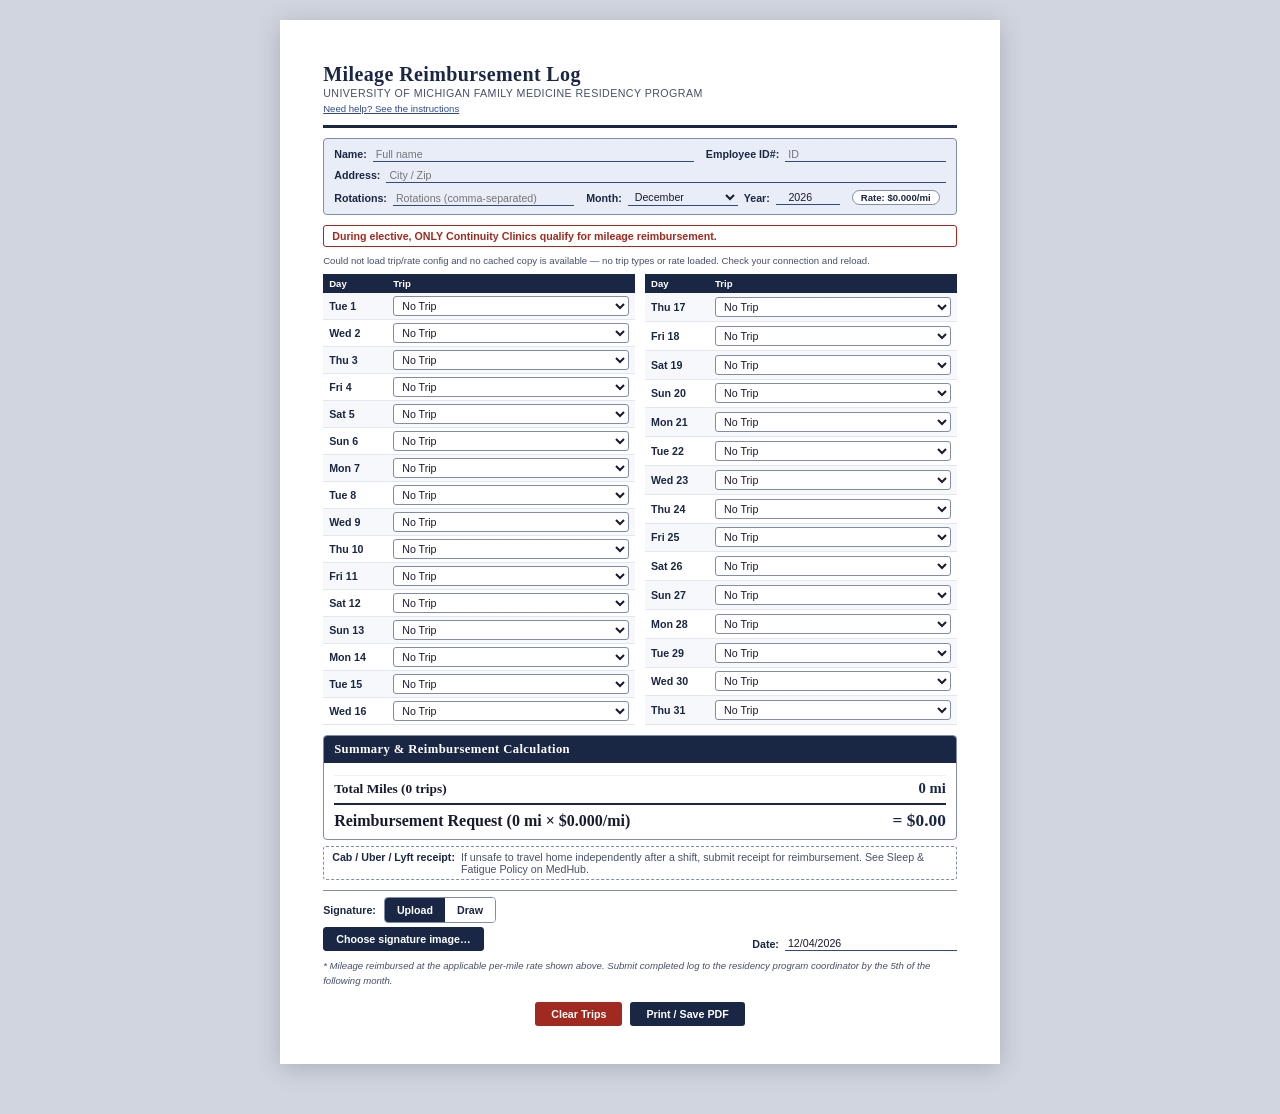
<file: index.html>
<!DOCTYPE html>
<html lang="en">
<head>
<meta charset="UTF-8">
<meta name="viewport" content="width=device-width, initial-scale=1.0">
<title>Mileage Reimbursement Log</title>
<link rel="stylesheet" href="styles.css">
<script src="vendor/alpine.min.js" defer></script>
</head>
<body>

<div x-data="mileageLog()" x-init="init()">

<!-- ═══════════════════════════════════════════
     Header + Preamble + Trip Entry + Summary + Signature
     (one continuous page on screen; print CSS keeps it to one
     physical sheet, switching the itemized list to two columns
     when there are enough trips to need it)
═══════════════════════════════════════════ -->
<div class="page" id="page1">

  <div class="loading-overlay screen-only" x-show="configLoading">
    <div class="spinner" aria-hidden="true"></div>
    <div class="loading-text">Loading trip/rate config…</div>
  </div>

  <div class="doc-header">
    <div>
      <h1>Mileage Reimbursement Log</h1>
      <div class="subtitle">University of Michigan Family Medicine Residency Program</div>
      <a class="help-link screen-only" href="https://github.com/benroot/fm-mileage-log-v2/blob/main/README.md" target="_blank" rel="noopener">Need help? See the instructions</a>
    </div>
  </div>

  <!-- Preamble fields -->
  <div class="preamble">
    <div class="preamble-row">
      <div class="field-group">
        <label class="field-label" for="f-name">Name:</label>
        <input class="field-input" id="f-name" type="text" x-model="profile.name" placeholder="Full name">
      </div>
      <div class="field-group field-group-narrow">
        <label class="field-label" for="f-empid">Employee ID#:</label>
        <input class="field-input" id="f-empid" type="text" x-model="profile.empid" placeholder="ID">
      </div>
    </div>
    <div class="preamble-row">
      <div class="field-group">
        <label class="field-label" for="f-addr">Address:</label>
        <input class="field-input" id="f-addr" type="text" x-model="profile.addr" placeholder="City / Zip">
      </div>
    </div>
    <div class="preamble-row">
      <div class="field-group field-group-narrow">
        <label class="field-label" for="f-rotation">Rotations:</label>
        <input class="field-input" id="f-rotation" type="text" x-model="profile.rotation" placeholder="Rotations (comma-separated)">
      </div>
      <div class="field-group month-year-group">
        <label class="field-label" for="f-month">Month:</label>
        <select class="field-input month-select" id="f-month" x-model.number="period.month">
          <option value="0">January</option>
          <option value="1">February</option>
          <option value="2">March</option>
          <option value="3">April</option>
          <option value="4">May</option>
          <option value="5">June</option>
          <option value="6">July</option>
          <option value="7">August</option>
          <option value="8">September</option>
          <option value="9">October</option>
          <option value="10">November</option>
          <option value="11">December</option>
        </select>
        <label class="field-label" for="f-year">Year:</label>
        <input class="field-input year-input" id="f-year" type="number" x-model.number="period.year" min="2020" max="2100">
        <span class="rate-badge" x-text="'Rate: $' + currentRate.toFixed(3) + '/mi'"></span>
      </div>
    </div>
  </div>

  <div class="policy-warning">
    During elective, <strong>ONLY</strong> Continuity Clinics qualify for mileage reimbursement.
  </div>

  <div class="config-status screen-only" x-show="configStatusText" x-text="configStatusText"></div>

  <!-- Trip entry — one select per day (screen only; print shows the itemized
       list below instead). Split into two side-by-side tables on wide
       screens; the same split just stacks (still in correct day order,
       since it's a first-half/second-half split, not interleaved) on
       narrow screens — see .entry-columns media query in styles.css. -->
  <div class="entry-wrapper screen-only">
    <div class="entry-columns">
      <template x-for="(col, colIndex) in entryColumns" :key="colIndex">
        <table class="entry-table">
          <thead>
            <tr><th>Day</th><th>Trip</th></tr>
          </thead>
          <tbody>
            <template x-for="day in col" :key="day">
              <tr :class="{ 'has-trip': trips[day] }">
                <td class="day-num" x-text="weekdayFor(day) + ' ' + day"></td>
                <td>
                  <select class="trip-select"
                          :id="'trip-' + day"
                          :aria-label="'Trip for ' + monthNames[period.month] + ' ' + day"
                          x-model="trips[day]"
                          @change="onTripChange(day)">
                    <option value="">No Trip</option>
                    <template x-for="opt in tripOptions" :key="opt.hash">
                      <option :value="opt.hash" x-text="opt.label + ' — ' + opt.miles + ' mi'"></option>
                    </template>
                  </select>
                  <div class="trip-reset-notice" x-show="resetNotices[day]">
                    Previous selection no longer available — reset to No Trip
                  </div>
                </td>
              </tr>
            </template>
          </tbody>
        </table>
      </template>
    </div>
  </div>

  <!-- Itemized trip list — print only; only days with a trip selected. Each
       row is numbered (running count, not per-column) so the last number can
       be checked against the summary's trip counts. Single column normally;
       switches to two columns — each with its own repeated header — once
       there are enough rows that two columns keep it to one page. -->
  <div class="itemized-wrapper print-only" :class="{ 'two-col': itemizedTwoColumn }">
    <template x-if="!itemizedTwoColumn">
      <div class="itemized-col">
        <div class="itemized-row itemized-header">
          <span class="itemized-num">#</span>
          <span class="itemized-day">Date</span>
          <span class="itemized-label">Trip</span>
        </div>
        <template x-for="row in itemizedTrips" :key="row.day">
          <div class="itemized-row">
            <span class="itemized-num" x-text="row.num"></span>
            <span class="itemized-day" x-text="row.dateLabel"></span>
            <span class="itemized-label" x-text="row.label"></span>
          </div>
        </template>
      </div>
    </template>
    <template x-if="itemizedTwoColumn">
      <template x-for="(col, colIndex) in itemizedColumns" :key="colIndex">
        <div class="itemized-col">
          <div class="itemized-row itemized-header">
            <span class="itemized-num">#</span>
            <span class="itemized-day">Date</span>
            <span class="itemized-label">Trip</span>
          </div>
          <template x-for="row in col" :key="row.day">
            <div class="itemized-row">
              <span class="itemized-num" x-text="row.num"></span>
              <span class="itemized-day" x-text="row.dateLabel"></span>
              <span class="itemized-label" x-text="row.label"></span>
            </div>
          </template>
        </div>
      </template>
    </template>
  </div>

  <!-- Summary -->
  <div class="summary-section">
    <div class="summary-header">Summary &amp; Reimbursement Calculation</div>
    <div class="summary-body" aria-live="polite">
      <template x-for="row in summaryRows" :key="row.hash">
        <div class="summary-row">
          <span class="sum-desc">
            <span x-text="row.label"></span>
            <span x-text="'— ' + row.count + ' trip' + (row.count !== 1 ? 's' : '') + ' × ' + row.miles + ' mi'"></span>
          </span>
          <span class="sum-miles" x-text="row.subtotalMiles + ' mi'"></span>
        </div>
      </template>
      <div class="sum-subtotal-row">
        <span class="sum-total-label" x-text="'Total Miles (' + itemizedTrips.length + ' trip' + (itemizedTrips.length !== 1 ? 's' : '') + ')'"></span>
        <span class="sum-total-miles" x-text="totalMiles + ' mi'"></span>
      </div>
      <div class="sum-grand-row">
        <span class="sum-total-label" x-text="'Reimbursement Request (' + totalMiles + ' mi × $' + currentRate.toFixed(3) + '/mi)'"></span>
        <span class="sum-total-amount" x-text="'= $' + grandTotal.toFixed(2)"></span>
      </div>
    </div>
  </div>

  <!-- Uber / cab line -->
  <div class="uber-line">
    <strong>Cab / Uber / Lyft receipt:</strong>
    <span>If unsafe to travel home independently after a shift, submit receipt for reimbursement. See Sleep &amp; Fatigue Policy on MedHub.</span>
  </div>

  <!-- Signature -->
  <div class="sig-section">
    <div class="sig-field">
      <div class="sig-field-head">
        <span class="field-label" id="sig-label">Signature:</span>
        <div class="sig-mode-toggle screen-only" role="group" aria-label="Signature input method">
          <button type="button" class="sig-mode-btn" :class="{ active: sigMode === 'upload' }"
                  :aria-pressed="sigMode === 'upload'" @click="setSigMode('upload')">Upload</button>
          <button type="button" class="sig-mode-btn" :class="{ active: sigMode === 'draw' }"
                  :aria-pressed="sigMode === 'draw'" @click="setSigMode('draw')">Draw</button>
        </div>
      </div>

      <!-- Current saved signature — always visible on screen, separate from the action controls below -->
      <div class="sig-line screen-only" x-show="profile.signature">
        <img class="sig-img" :src="profile.signature" alt="Current saved signature">
      </div>

      <!-- Upload mode -->
      <div class="screen-only" x-show="sigMode === 'upload'">
        <button type="button" class="sig-draw-btn primary" @click="$refs.sigFileInput.click()">
          <span x-text="profile.signature && profile.sigSource === 'upload' ? 'Replace signature image…' : 'Choose signature image…'"></span>
        </button>
        <input type="file" accept="image/*" class="sig-file-input" x-ref="sigFileInput" @change="onSignatureFile($event)">
      </div>

      <!-- Draw mode -->
      <div class="sig-draw-wrap screen-only" x-show="sigMode === 'draw'">
        <div x-show="!drawEditing">
          <p class="sig-draw-note">Showing your saved drawn signature above.</p>
          <button type="button" class="sig-draw-btn primary" @click="startRedraw()">Redraw Signature</button>
        </div>
        <div x-show="drawEditing">
          <div class="sig-canvas-container">
            <canvas class="sig-canvas" x-ref="sigCanvas" aria-hidden="true"></canvas>
            <span class="sig-canvas-hint" x-show="!hasStrokes">Sign here…</span>
          </div>
          <div class="sig-draw-toolbar">
            <button type="button" class="sig-draw-btn primary" @click="saveDrawnSignature()">Use Signature</button>
            <button type="button" class="sig-draw-btn" @click="clearCanvas()">Clear Drawing</button>
          </div>
          <p class="sig-draw-note">Drawing requires a mouse or touchscreen. Use Upload for a keyboard- and screen-reader-accessible option.</p>
        </div>
      </div>

      <!-- Print rendering — always reflects the saved signature, regardless of on-screen mode -->
      <div class="sig-line print-only">
        <img class="sig-img" x-show="profile.signature" :src="profile.signature" alt="">
      </div>
    </div>
    <div class="date-field">
      <label class="field-label" for="f-date">Date:</label>
      <input class="field-input" id="f-date" type="text" x-model="profile.date" placeholder="MM/DD/YYYY">
    </div>
  </div>

  <div class="footer-note">
    * Mileage reimbursed at the applicable per-mile rate shown above. Submit completed log to the residency program coordinator by the 5th of the following month.
  </div>

  <div class="btn-bar">
    <button class="btn btn-clear" @click="clearTrips()">Clear Trips</button>
    <button class="btn btn-print" @click="window.print()">Print / Save PDF</button>
  </div>

</div><!-- end page -->

</div>

<script src="app.js"></script>
</body>
</html>
</file>
<file: styles.css>
:root {
  --navy: #1a2744;
  --mid: #2e4a8a;
  --light-blue: #e8edf7;
  --accent: #8a6d1a;
  --border: #7f8caa;
  --text: #1a1a2e;
  --muted: #47506b;
  --danger: #a12a20;
  --page-width: 7.5in;

  --font-sans: -apple-system, BlinkMacSystemFont, "Segoe UI", Roboto, "Helvetica Neue", Arial, sans-serif;
  --font-serif: Georgia, "Times New Roman", var(--font-sans);

  --space-1: 2px;
  --space-2: 4px;
  --space-3: 6px;
  --space-4: 8px;
  --space-5: 10px;
  --space-6: 14px;

  --fs-body: 9.5pt;
  --fs-small: 8pt;
  --fs-xsmall: 7.2pt;
  --fs-h1: 15pt;
}

* { box-sizing: border-box; margin: 0; padding: 0; }

body {
  font-family: var(--font-sans);
  font-size: var(--fs-body);
  color: var(--text);
  background: #d0d5e0;
  padding: 20px;
}

/* Screen: a fluid card capped at the print page width, not a fixed-width
   sheet — shrinks to fit a phone instead of overflowing it. The @media
   print block below overrides all of this back to a real, fixed page. */
.page {
  position: relative;
  width: 100%;
  max-width: var(--page-width);
  margin: 0 auto 30px;
  background: white;
  box-shadow: 0 4px 24px rgba(0,0,0,0.18);
  padding: 0.45in 0.45in 0.4in;
}

/* ── LOADING OVERLAY ── */
.loading-overlay {
  position: absolute;
  inset: 0;
  z-index: 10;
  display: flex;
  flex-direction: column;
  align-items: center;
  justify-content: center;
  gap: var(--space-4);
  background: white;
}
.spinner {
  width: 28px;
  height: 28px;
  border: 3px solid var(--light-blue);
  border-top-color: var(--navy);
  border-radius: 50%;
  animation: spin 0.8s linear infinite;
}
@keyframes spin { to { transform: rotate(360deg); } }
.loading-text {
  font-size: var(--fs-small);
  color: var(--muted);
}

@media (max-width: 640px) {
  body { padding: 10px; }
  .page {
    box-shadow: 0 2px 10px rgba(0,0,0,0.14);
    padding: 16px 14px;
  }
}

/* ── HEADER ── */
.doc-header {
  border-bottom: 3px solid var(--navy);
  padding-bottom: var(--space-5);
  margin-bottom: var(--space-5);
}
.doc-header h1 {
  font-family: var(--font-serif);
  font-size: var(--fs-h1);
  font-weight: 700;
  color: var(--navy);
  letter-spacing: 0.02em;
  line-height: 1.1;
}
.doc-header .subtitle {
  font-size: var(--fs-small);
  color: var(--muted);
  margin-top: var(--space-1);
  letter-spacing: 0.04em;
  text-transform: uppercase;
}
.help-link {
  display: inline-block;
  margin-top: var(--space-2);
  font-size: var(--fs-xsmall);
  color: var(--mid);
}
.help-link:hover { color: var(--navy); }
.help-link:focus-visible { outline: 2px solid var(--mid); outline-offset: 2px; }

/* ── PREAMBLE ── */
.preamble {
  background: var(--light-blue);
  border: 1px solid var(--border);
  border-radius: 4px;
  padding: var(--space-4) var(--space-5);
  margin-bottom: var(--space-5);
}
.preamble-row {
  display: flex;
  flex-wrap: wrap;
  gap: 12px;
  align-items: baseline;
  margin-bottom: var(--space-3);
}
.preamble-row:last-child { margin-bottom: 0; }
.field-group {
  display: flex;
  align-items: baseline;
  gap: var(--space-3);
  flex: 1;
}
.field-group-narrow { max-width: 240px; }

/* Small screens: one field per line rather than a cramped multi-field row. */
@media (max-width: 640px) {
  .preamble-row { flex-direction: column; align-items: stretch; gap: var(--space-2); }
  .field-group-narrow { max-width: none; }
}
.field-label {
  font-weight: 700;
  font-size: var(--fs-small);
  color: var(--navy);
  white-space: nowrap;
}
.field-input {
  border: none;
  border-bottom: 1.5px solid var(--mid);
  background: transparent;
  font-family: var(--font-sans);
  font-size: var(--fs-small);
  color: var(--text);
  flex: 1;
  min-width: 0;
  padding: 1px 3px;
  outline: none;
}
.field-input:focus-visible {
  border-bottom-color: var(--accent);
  background: rgba(138,109,26,0.08);
  outline: 2px solid var(--mid);
  outline-offset: 1px;
}

.month-year-group { align-items: center; gap: var(--space-3); flex-wrap: wrap; }
.month-select { flex: 0 0 auto; min-width: 110px; }
.year-input { flex: 0 0 auto; width: 64px; text-align: center; }

.rate-badge {
  display: inline-flex;
  align-items: center;
  margin-left: var(--space-3);
  padding: 1px 8px;
  border-radius: 10px;
  background: white;
  border: 1px solid var(--border);
  color: var(--navy);
  font-size: var(--fs-xsmall);
  font-weight: 700;
  white-space: nowrap;
  -webkit-print-color-adjust: exact;
  print-color-adjust: exact;
}

/* ── POLICY WARNING ── */
.policy-warning {
  margin-bottom: var(--space-4);
  font-size: var(--fs-small);
  font-weight: 600;
  color: var(--danger);
  border: 1px solid var(--danger);
  border-radius: 3px;
  padding: var(--space-2) var(--space-4);
}

/* ── CONFIG STATUS ── */
.config-status {
  font-size: var(--fs-xsmall);
  color: var(--muted);
  margin-bottom: var(--space-4);
}

/* ── ENTRY TABLE (screen) ── */
.entry-wrapper { max-height: none; }
/* Two side-by-side day-tables on wide screens; stacked (still in correct
   day order — see entryColumns in app.js) on narrow ones. */
.entry-columns {
  display: flex;
  gap: var(--space-5);
}
@media (max-width: 640px) {
  .entry-columns { flex-direction: column; gap: 0; }
  /* Stacked into one visual list — only the first table's header should
     show, not a repeated "Day/Trip" row between the two halves. */
  .entry-columns table.entry-table:not(:first-child) thead { display: none; }
}
table.entry-table {
  width: 100%;
  flex: 1;
  min-width: 0;
  border-collapse: collapse;
  font-size: var(--fs-small);
}
table.entry-table th {
  text-align: left;
  background: var(--navy);
  color: white;
  font-size: var(--fs-xsmall);
  font-weight: 700;
  padding: var(--space-2) var(--space-3);
  -webkit-print-color-adjust: exact;
  print-color-adjust: exact;
}
table.entry-table td {
  border-bottom: 1px solid #e2e6f0;
  padding: 3px var(--space-3);
  vertical-align: middle;
}
table.entry-table tr:nth-child(even) td { background: #f7f8fc; }
/* A day with a trip selected is the exception, not the norm, across a
   month — highlight it rather than dimming the (more common) No Trip
   rows, so the table doesn't read as washed-out overall. */
table.entry-table tr.has-trip td { background: var(--light-blue); }
table.entry-table tr.has-trip td.day-num { font-weight: 800; }
table.entry-table tr.has-trip .trip-select {
  font-weight: 700;
  border-color: var(--mid);
}
table.entry-table td.day-num {
  font-weight: 700;
  color: var(--navy);
  width: 64px;
}
.trip-select {
  width: 100%;
  font-family: var(--font-sans);
  font-size: var(--fs-small);
  color: var(--text);
  padding: 2px 4px;
  border: 1px solid var(--border);
  border-radius: 3px;
  background: white;
}
.trip-select:focus-visible {
  outline: 2px solid var(--mid);
  outline-offset: 1px;
}
.trip-reset-notice {
  font-size: var(--fs-xsmall);
  color: var(--danger);
  font-weight: 600;
  margin-top: 2px;
}

/* ── ITEMIZED LIST (print) ── */
.itemized-wrapper {
  display: none;
  flex-direction: column;
}
/* Two-column print layout (row-direction override lives in @media print,
   below the base .print-only.itemized-wrapper rule, so it isn't clobbered
   by source order at equal specificity): two side-by-side sub-lists, each
   with its own repeated header — see .itemized-col and itemizedColumns in app.js. */
.itemized-col {
  flex: 1;
  min-width: 0;
  display: flex;
  flex-direction: column;
}
.itemized-row {
  display: flex;
  gap: var(--space-3);
  padding: 2px 0;
  border-bottom: 1px solid #e2e6f0;
  font-size: var(--fs-small);
  break-inside: avoid;
}
.itemized-num {
  font-weight: 400;
  font-size: var(--fs-xsmall);
  color: var(--muted);
  width: 16px;
  flex-shrink: 0;
  text-align: right;
}
.itemized-day {
  font-weight: 700;
  color: var(--navy);
  width: 90px;
  flex-shrink: 0;
}
.itemized-header {
  border-bottom: 1px solid var(--navy);
  padding-bottom: 3px;
  margin-bottom: 1px;
}
.itemized-header .itemized-num,
.itemized-header .itemized-day,
.itemized-header .itemized-label {
  font-weight: 700;
  color: var(--navy);
  text-transform: uppercase;
  font-size: var(--fs-xsmall);
  letter-spacing: 0.04em;
}

/* ── SUMMARY ── */
.summary-section {
  margin-top: var(--space-5);
  border: 1px solid var(--border);
  border-radius: 4px;
  overflow: hidden;
}
.summary-header {
  background: var(--navy);
  color: white;
  font-weight: 700;
  font-size: var(--fs-body);
  padding: var(--space-3) var(--space-5);
  font-family: var(--font-serif);
  letter-spacing: 0.03em;
  -webkit-print-color-adjust: exact;
  print-color-adjust: exact;
}
.summary-body { padding: var(--space-4) var(--space-5); }
.summary-row {
  display: flex;
  justify-content: space-between;
  align-items: baseline;
  gap: var(--space-4);
  padding: 3px 0;
  border-bottom: 1px solid #eef0f6;
  font-size: var(--fs-small);
}
.summary-row:last-child { border-bottom: none; }
.sum-desc { color: var(--text); }
.sum-desc > span:first-child { font-weight: 700; color: var(--navy); }
.sum-desc > span:last-child { color: var(--muted); }
.sum-miles {
  font-weight: 700;
  font-size: 10pt;
  color: var(--navy);
  flex-shrink: 0;
}
/* Total Miles sits above the divider, as one more (bolder) line in the
   itemized list — light border matching the per-type rows' own separator. */
.sum-subtotal-row {
  display: flex; justify-content: space-between; align-items: center;
  margin-top: var(--space-2); padding-top: var(--space-2);
  border-top: 1px solid #eef0f6;
}
/* Reimbursement Request sits below the strong divider, as the final figure. */
.sum-grand-row {
  display: flex; justify-content: space-between; align-items: center;
  margin-top: var(--space-3); padding-top: var(--space-3);
  border-top: 2px solid var(--navy);
}
.sum-total-label { font-weight: 700; font-size: 10pt; font-family: var(--font-serif); }
.sum-grand-row .sum-total-label { font-size: 12pt; }
.sum-total-miles {
  font-weight: 700; font-size: 11pt; color: var(--navy);
  font-family: var(--font-serif);
}
.sum-total-amount {
  font-weight: 700; font-size: 13pt; color: var(--navy);
  font-family: var(--font-serif);
}

/* ── SIGNATURE / FOOTER ── */
.sig-section {
  margin-top: var(--space-5);
  display: flex;
  gap: 20px;
  align-items: flex-end;
  padding-top: var(--space-3);
  border-top: 1px solid var(--border);
}
.sig-field { flex: 2; }
.sig-field-head {
  display: flex;
  align-items: center;
  gap: var(--space-4);
  margin-bottom: var(--space-2);
}
.sig-line {
  border-bottom: 1.5px solid var(--text);
  min-height: 40px; width: 100%;
  display: flex; align-items: flex-end;
  margin-bottom: var(--space-3);
}
.sig-img {
  max-height: 38px; max-width: 100%;
  object-fit: contain; object-position: left bottom;
  display: block;
}

/* ── Signature mode toggle ── */
.sig-mode-toggle {
  display: flex;
  border: 1px solid var(--border);
  border-radius: 4px;
  overflow: hidden;
}
.sig-mode-btn {
  min-height: 24px;
  padding: 2px 12px;
  font-family: var(--font-sans);
  font-size: var(--fs-small);
  font-weight: 600;
  border: none;
  background: white;
  color: var(--navy);
  cursor: pointer;
}
.sig-mode-btn.active { background: var(--navy); color: white; }
.sig-mode-btn:not(.active):hover { background: var(--light-blue); }
.sig-mode-btn:focus-visible { outline: 2px solid var(--mid); outline-offset: 1px; }

/* ── Signature — draw mode ── */
.sig-draw-wrap { display: flex; flex-direction: column; gap: var(--space-3); }
.sig-canvas-container {
  position: relative;
  border: 1.5px solid var(--border);
  border-radius: 3px;
  background: white;
  overflow: hidden;
  cursor: crosshair;
}
.sig-canvas { display: block; width: 100%; height: 80px; touch-action: none; }
.sig-canvas-hint {
  position: absolute; top: 50%; left: 50%;
  transform: translate(-50%, -50%);
  font-size: var(--fs-small); color: var(--border); font-style: italic;
  pointer-events: none; user-select: none;
}
.sig-draw-toolbar { display: flex; gap: var(--space-4); align-items: center; }
.sig-draw-btn {
  min-height: 24px;
  padding: 2px 12px;
  font-family: var(--font-sans);
  font-size: var(--fs-small);
  font-weight: 600;
  border: 1px solid var(--border);
  border-radius: 3px;
  background: white;
  color: var(--navy);
  cursor: pointer;
}
.sig-draw-btn:hover { background: var(--light-blue); }
.sig-draw-btn:focus-visible { outline: 2px solid var(--mid); outline-offset: 1px; }
.sig-draw-btn.primary { background: var(--navy); color: white; border-color: var(--navy); }
.sig-draw-btn.primary:hover { opacity: 0.85; }
.sig-draw-note {
  font-size: var(--fs-xsmall);
  color: var(--muted);
  font-style: italic;
}
.sig-file-input { display: none; }

.date-field { flex: 1; display: flex; align-items: center; gap: var(--space-3); }

.footer-note {
  margin-top: var(--space-4);
  font-size: var(--fs-xsmall);
  color: var(--muted);
  font-style: italic;
  line-height: 1.5;
}

/* ── UBER LINE ── */
.uber-line {
  margin-top: var(--space-3);
  font-size: var(--fs-small);
  color: var(--muted);
  border: 1px dashed var(--border);
  border-radius: 3px;
  padding: var(--space-2) var(--space-4);
  display: flex; align-items: baseline; gap: var(--space-3);
}
.uber-line strong { color: var(--navy); white-space: nowrap; }

/* ── BUTTONS ── */
.btn-bar {
  display: flex; flex-wrap: wrap; gap: var(--space-4); justify-content: center;
  margin-top: var(--space-6);
}
.btn {
  padding: 6px 16px;
  border: none; border-radius: 3px;
  font-family: var(--font-sans);
  font-size: var(--fs-small);
  font-weight: 600;
  cursor: pointer;
  min-height: 24px;
}
.btn:hover { opacity: 0.85; }
.btn:focus-visible { outline: 2px solid var(--mid); outline-offset: 2px; }
.btn-clear { background: var(--danger); color: white; }
.btn-print { background: var(--navy); color: white; }

.print-only { display: none; }

/* ══════════════════════
   PRINT STYLES
══════════════════════ */
@media print {
  @page { size: letter; margin: 0.45in; }

  body { background: white; padding: 0; font-size: 8.5pt; }
  .page {
    width: 100%; margin: 0; padding: 0;
    box-shadow: none;
    page-break-after: always;
  }
  .page:last-child { page-break-after: avoid; }

  .btn-bar { display: none !important; }

  .screen-only { display: none !important; }
  .print-only.itemized-wrapper {
    display: flex;
    flex-direction: column;
  }
  .print-only.itemized-wrapper.two-col {
    flex-direction: row;
    gap: 24px;
    align-items: flex-start;
  }
  .print-only.sig-line { display: flex; }

  /* Grayscale-friendly print colours — no large dark fills */
  .preamble { background: #f0f0f0 !important; -webkit-print-color-adjust: exact; print-color-adjust: exact; }

  .summary-header {
    background: #d8d8d8 !important; color: #111 !important;
    -webkit-print-color-adjust: exact; print-color-adjust: exact;
  }

  .doc-header { padding-bottom: 4px; margin-bottom: 4px; }
  .doc-header h1 { font-size: 13pt; }
  .preamble { margin-bottom: 4px; padding: 4px 8px; }
  .preamble-row { gap: 6px; }

  input::placeholder { color: transparent !important; }
}
</file>
